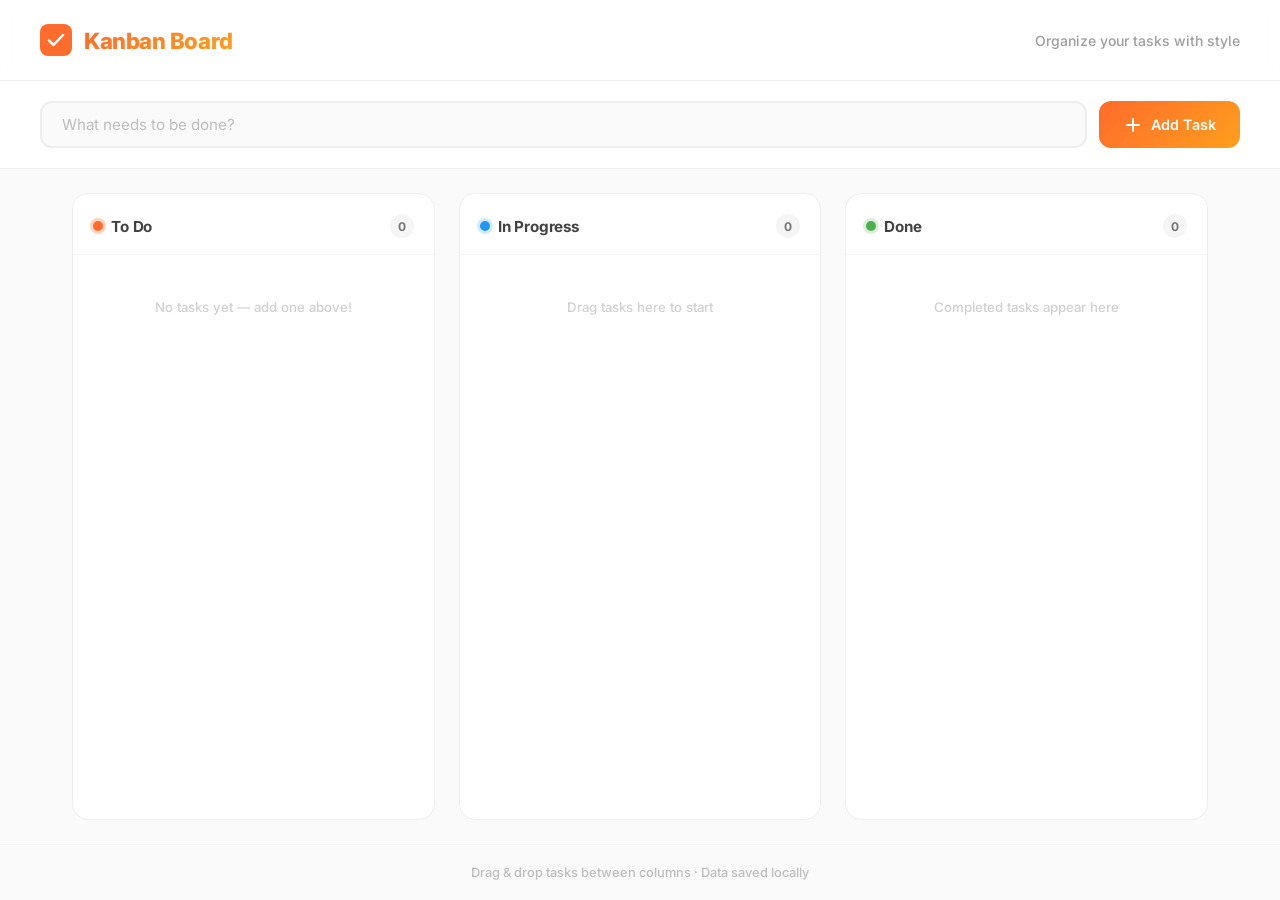
<file: index.html>
<!doctype html>
<html lang="en">
  <head>
    <meta charset="UTF-8" />
    <meta name="viewport" content="width=device-width, initial-scale=1.0" />
    <meta
      name="description"
      content="A beautiful Kanban board to-do list application with drag-and-drop task management."
    />
    <title>Kanban Board — ToDo App</title>
    <link rel="preconnect" href="https://fonts.googleapis.com" />
    <link rel="preconnect" href="https://fonts.gstatic.com" crossorigin />
    <link
      href="https://fonts.googleapis.com/css2?family=Inter:wght@400;500;600;700;800&display=swap"
      rel="stylesheet"
    />
    <link rel="stylesheet" href="style.css" />
  </head>
  <body>
    <!-- Header -->
    <header class="app-header">
      <div class="header-content">
        <div class="logo">
          <svg width="32" height="32" viewBox="0 0 32 32" fill="none">
            <rect width="32" height="32" rx="8" fill="url(#logo-grad)" />
            <path
              d="M9 16.5L13.5 21L23 11"
              stroke="white"
              stroke-width="2.5"
              stroke-linecap="round"
              stroke-linejoin="round"
            />
            <defs>
              <linearGradient id="logo-grad" x1="0" y1="0" x2="32" y2="32">
                <stop stop-color="#FF6B2C" />
                <stop offset="1" stop-color="#FF9F1C" />
              </linearGradient>
            </defs>
          </svg>
          <h1>Kanban Board</h1>
        </div>
        <p class="header-subtitle">Organize your tasks with style</p>
      </div>
    </header>

    <!-- Add Task Bar -->
    <section class="add-task-bar">
      <div class="add-task-container">
        <input
          type="text"
          id="taskInput"
          placeholder="What needs to be done?"
          autocomplete="off"
        />
        <button id="addTaskBtn" type="button">
          <svg width="20" height="20" viewBox="0 0 20 20" fill="none">
            <path
              d="M10 4V16M4 10H16"
              stroke="currentColor"
              stroke-width="2"
              stroke-linecap="round"
            />
          </svg>
          Add Task
        </button>
      </div>
    </section>

    <!-- Kanban Board -->
    <main class="board">
      <!-- To Do Column -->
      <div class="column" data-status="todo">
        <div class="column-header">
          <div class="column-title-group">
            <span class="column-dot dot-todo"></span>
            <h2>To Do</h2>
          </div>
          <span class="task-count" id="count-todo">0</span>
        </div>
        <div class="task-list" id="list-todo" data-status="todo"></div>
      </div>

      <!-- In Progress Column -->
      <div class="column" data-status="inprogress">
        <div class="column-header">
          <div class="column-title-group">
            <span class="column-dot dot-inprogress"></span>
            <h2>In Progress</h2>
          </div>
          <span class="task-count" id="count-inprogress">0</span>
        </div>
        <div
          class="task-list"
          id="list-inprogress"
          data-status="inprogress"
        ></div>
      </div>

      <!-- Done Column -->
      <div class="column" data-status="done">
        <div class="column-header">
          <div class="column-title-group">
            <span class="column-dot dot-done"></span>
            <h2>Done</h2>
          </div>
          <span class="task-count" id="count-done">0</span>
        </div>
        <div class="task-list" id="list-done" data-status="done"></div>
      </div>
    </main>

    <!-- Footer -->
    <footer class="app-footer">
      <p>Drag & drop tasks between columns · Data saved locally</p>
    </footer>

    <script src="app.js"></script>
  </body>
</html>
</file>
<file: style.css>
/* ============================================
   KANBAN BOARD — WHITE & ORANGE ACCENT THEME
   ============================================ */

/* --- Reset & Base --- */
*,
*::before,
*::after {
  margin: 0;
  padding: 0;
  box-sizing: border-box;
}

:root {
  --orange-500: #ff6b2c;
  --orange-400: #ff8b55;
  --orange-300: #ffb088;
  --orange-200: #ffd4bc;
  --orange-100: #fff0e8;
  --orange-gradient: linear-gradient(135deg, #ff6b2c, #ff9f1c);

  --white: #ffffff;
  --gray-50: #fafafa;
  --gray-100: #f5f5f5;
  --gray-200: #eeeeee;
  --gray-300: #e0e0e0;
  --gray-400: #bdbdbd;
  --gray-500: #9e9e9e;
  --gray-600: #757575;
  --gray-700: #616161;
  --gray-800: #424242;
  --gray-900: #212121;

  --green-500: #4caf50;
  --blue-500: #2196f3;

  --shadow-sm: 0 1px 3px rgba(0, 0, 0, 0.06), 0 1px 2px rgba(0, 0, 0, 0.04);
  --shadow-md: 0 4px 12px rgba(0, 0, 0, 0.08), 0 2px 4px rgba(0, 0, 0, 0.04);
  --shadow-lg: 0 12px 32px rgba(0, 0, 0, 0.1), 0 4px 8px rgba(0, 0, 0, 0.06);
  --shadow-orange: 0 4px 16px rgba(255, 107, 44, 0.25);

  --radius-sm: 8px;
  --radius-md: 12px;
  --radius-lg: 16px;
  --radius-xl: 20px;

  --transition-fast: 0.15s ease;
  --transition-base: 0.25s ease;
  --transition-smooth: 0.35s cubic-bezier(0.4, 0, 0.2, 1);
}

html {
  font-size: 16px;
  -webkit-font-smoothing: antialiased;
  -moz-osx-font-smoothing: grayscale;
}

body {
  font-family:
    "Inter",
    -apple-system,
    BlinkMacSystemFont,
    sans-serif;
  background-color: var(--gray-50);
  color: var(--gray-800);
  min-height: 100vh;
  display: flex;
  flex-direction: column;
}

/* --- Header --- */
.app-header {
  background: var(--white);
  border-bottom: 1px solid var(--gray-200);
  padding: 1.5rem 2rem;
  position: sticky;
  top: 0;
  z-index: 100;
  backdrop-filter: blur(12px);
  background: rgba(255, 255, 255, 0.85);
}

.header-content {
  max-width: 1200px;
  margin: 0 auto;
  display: flex;
  align-items: center;
  justify-content: space-between;
}

.logo {
  display: flex;
  align-items: center;
  gap: 0.75rem;
}

.logo h1 {
  font-size: 1.4rem;
  font-weight: 800;
  background: var(--orange-gradient);
  -webkit-background-clip: text;
  -webkit-text-fill-color: transparent;
  background-clip: text;
  letter-spacing: -0.02em;
}

.header-subtitle {
  font-size: 0.875rem;
  color: var(--gray-500);
  font-weight: 500;
}

/* --- Add Task Bar --- */
.add-task-bar {
  padding: 1.25rem 2rem;
  background: var(--white);
  border-bottom: 1px solid var(--gray-200);
}

.add-task-container {
  max-width: 1200px;
  margin: 0 auto;
  display: flex;
  gap: 0.75rem;
}

#taskInput {
  flex: 1;
  padding: 0.75rem 1.25rem;
  font-size: 0.95rem;
  font-family: inherit;
  border: 2px solid var(--gray-200);
  border-radius: var(--radius-md);
  background: var(--gray-50);
  color: var(--gray-800);
  outline: none;
  transition:
    border-color var(--transition-fast),
    box-shadow var(--transition-fast),
    background var(--transition-fast);
}

#taskInput:focus {
  border-color: var(--orange-400);
  background: var(--white);
  box-shadow: 0 0 0 4px rgba(255, 107, 44, 0.1);
}

#taskInput::placeholder {
  color: var(--gray-400);
}

#addTaskBtn {
  display: inline-flex;
  align-items: center;
  gap: 0.5rem;
  padding: 0.75rem 1.5rem;
  font-size: 0.9rem;
  font-weight: 600;
  font-family: inherit;
  color: var(--white);
  background: var(--orange-gradient);
  border: none;
  border-radius: var(--radius-md);
  cursor: pointer;
  transition:
    transform var(--transition-fast),
    box-shadow var(--transition-base);
  white-space: nowrap;
}

#addTaskBtn:hover {
  transform: translateY(-1px);
  box-shadow: var(--shadow-orange);
}

#addTaskBtn:active {
  transform: translateY(0) scale(0.98);
}

/* --- Board --- */
.board {
  flex: 1;
  display: grid;
  grid-template-columns: repeat(3, 1fr);
  gap: 1.5rem;
  padding: 1.5rem 2rem;
  max-width: 1200px;
  margin: 0 auto;
  width: 100%;
}

/* --- Columns --- */
.column {
  background: var(--white);
  border-radius: var(--radius-lg);
  border: 1px solid var(--gray-200);
  display: flex;
  flex-direction: column;
  min-height: 300px;
  transition: box-shadow var(--transition-base);
}

.column.drag-over {
  box-shadow:
    0 0 0 2px var(--orange-400),
    var(--shadow-md);
  background: var(--orange-100);
}

.column-header {
  padding: 1.25rem 1.25rem 1rem;
  display: flex;
  align-items: center;
  justify-content: space-between;
  border-bottom: 1px solid var(--gray-100);
}

.column-title-group {
  display: flex;
  align-items: center;
  gap: 0.5rem;
}

.column-dot {
  width: 10px;
  height: 10px;
  border-radius: 50%;
  flex-shrink: 0;
}

.dot-todo {
  background: var(--orange-500);
  box-shadow: 0 0 0 3px var(--orange-200);
}

.dot-inprogress {
  background: var(--blue-500);
  box-shadow: 0 0 0 3px rgba(33, 150, 243, 0.2);
}

.dot-done {
  background: var(--green-500);
  box-shadow: 0 0 0 3px rgba(76, 175, 80, 0.2);
}

.column-header h2 {
  font-size: 0.95rem;
  font-weight: 700;
  color: var(--gray-800);
  letter-spacing: -0.01em;
}

.task-count {
  display: inline-flex;
  align-items: center;
  justify-content: center;
  min-width: 24px;
  height: 24px;
  border-radius: 999px;
  background: var(--gray-100);
  color: var(--gray-600);
  font-size: 0.75rem;
  font-weight: 700;
  padding: 0 0.4rem;
}

/* --- Task List --- */
.task-list {
  flex: 1;
  padding: 0.75rem;
  display: flex;
  flex-direction: column;
  gap: 0.5rem;
  overflow-y: auto;
  min-height: 60px;
}

/* --- Task Cards --- */
.task-card {
  background: var(--white);
  border: 1px solid var(--gray-200);
  border-radius: var(--radius-md);
  padding: 0.875rem 1rem;
  cursor: grab;
  display: flex;
  align-items: flex-start;
  justify-content: space-between;
  gap: 0.5rem;
  transition:
    transform var(--transition-smooth),
    box-shadow var(--transition-smooth),
    border-color var(--transition-fast),
    opacity var(--transition-base);
  position: relative;
  animation: cardSlideIn 0.35s cubic-bezier(0.34, 1.56, 0.64, 1) forwards;
}

.task-card:hover {
  transform: translateY(-2px);
  box-shadow: var(--shadow-md);
  border-color: var(--orange-300);
}

.task-card:active,
.task-card.dragging {
  cursor: grabbing;
  transform: rotate(2deg) scale(1.04);
  box-shadow: var(--shadow-lg);
  opacity: 0.85;
  border-color: var(--orange-400);
  z-index: 10;
}

.task-card.removing {
  animation: cardSlideOut 0.3s ease forwards;
}

.task-text {
  flex: 1;
  font-size: 0.875rem;
  font-weight: 500;
  color: var(--gray-700);
  line-height: 1.5;
  word-break: break-word;
}

.task-text.done-text {
  text-decoration: line-through;
  color: var(--gray-400);
}

.task-actions {
  display: flex;
  gap: 0.25rem;
  opacity: 0;
  transition: opacity var(--transition-fast);
  flex-shrink: 0;
}

.task-card:hover .task-actions {
  opacity: 1;
}

.task-actions button {
  display: inline-flex;
  align-items: center;
  justify-content: center;
  width: 28px;
  height: 28px;
  border: none;
  border-radius: var(--radius-sm);
  background: transparent;
  color: var(--gray-400);
  cursor: pointer;
  transition:
    background var(--transition-fast),
    color var(--transition-fast);
}

.task-actions button:hover {
  background: var(--gray-100);
  color: var(--gray-700);
}

.task-actions .delete-btn:hover {
  background: #fee2e2;
  color: #ef4444;
}

/* --- Drop Placeholder --- */
.drop-placeholder {
  border: 2px dashed var(--orange-300);
  border-radius: var(--radius-md);
  background: var(--orange-100);
  min-height: 48px;
  transition: all var(--transition-fast);
  animation: placeholderPulse 1.2s ease infinite;
}

/* --- Footer --- */
.app-footer {
  text-align: center;
  padding: 1.25rem 2rem;
  color: var(--gray-400);
  font-size: 0.8rem;
  font-weight: 500;
  border-top: 1px solid var(--gray-100);
}

/* --- Animations --- */
@keyframes cardSlideIn {
  0% {
    opacity: 0;
    transform: translateY(-12px) scale(0.95);
  }
  100% {
    opacity: 1;
    transform: translateY(0) scale(1);
  }
}

@keyframes cardSlideOut {
  0% {
    opacity: 1;
    transform: translateX(0) scale(1);
  }
  100% {
    opacity: 0;
    transform: translateX(30px) scale(0.9);
  }
}

@keyframes placeholderPulse {
  0%,
  100% {
    opacity: 0.5;
  }
  50% {
    opacity: 1;
  }
}

/* --- Scrollbar --- */
.task-list::-webkit-scrollbar {
  width: 4px;
}

.task-list::-webkit-scrollbar-track {
  background: transparent;
}

.task-list::-webkit-scrollbar-thumb {
  background: var(--gray-300);
  border-radius: 999px;
}

/* --- Responsive --- */
@media (max-width: 900px) {
  .board {
    grid-template-columns: 1fr;
    padding: 1rem;
    gap: 1rem;
  }

  .column {
    min-height: 200px;
  }

  .app-header {
    padding: 1rem 1.25rem;
  }

  .header-content {
    flex-direction: column;
    align-items: flex-start;
    gap: 0.25rem;
  }

  .add-task-bar {
    padding: 1rem 1.25rem;
  }

  .add-task-container {
    flex-direction: column;
  }

  #addTaskBtn {
    justify-content: center;
  }
}

/* --- Edit Input --- */
.task-edit-input {
  flex: 1;
  font-size: 0.875rem;
  font-weight: 500;
  font-family: inherit;
  color: var(--gray-700);
  border: 1.5px solid var(--orange-400);
  border-radius: 6px;
  padding: 0.25rem 0.5rem;
  outline: none;
  background: var(--orange-100);
  transition: box-shadow var(--transition-fast);
}

.task-edit-input:focus {
  box-shadow: 0 0 0 3px rgba(255, 107, 44, 0.15);
}

/* --- Empty State --- */
.empty-state {
  display: flex;
  align-items: center;
  justify-content: center;
  padding: 2rem 1rem;
  color: var(--gray-400);
  font-size: 0.825rem;
  font-weight: 500;
  text-align: center;
  opacity: 0.7;
}

/* --- Full Page Message (Error/Success) --- */
.full-page-msg {
  flex: 1;
  display: flex;
  align-items: center;
  justify-content: center;
  padding: 2rem;
  text-align: center;
}

.msg-card {
  background: var(--white);
  padding: 3rem 2rem;
  border-radius: var(--radius-xl);
  border: 1px solid var(--gray-200);
  box-shadow: var(--shadow-lg);
  max-width: 480px;
  width: 100%;
  display: flex;
  flex-direction: column;
  align-items: center;
  gap: 1.5rem;
  animation: cardSlideIn 0.5s cubic-bezier(0.34, 1.56, 0.64, 1);
}

.msg-icon {
  width: 80px;
  height: 80px;
  background: var(--orange-100);
  color: var(--orange-500);
  border-radius: 50%;
  display: flex;
  align-items: center;
  justify-content: center;
  margin-bottom: 0.5rem;
}

.msg-card h2 {
  font-size: 2rem;
  font-weight: 800;
  color: var(--gray-900);
  letter-spacing: -0.02em;
}

.msg-card p {
  color: var(--gray-500);
  line-height: 1.6;
  font-weight: 500;
}

.btn-primary {
  display: inline-flex;
  align-items: center;
  gap: 0.5rem;
  padding: 0.875rem 2rem;
  background: var(--orange-gradient);
  color: var(--white);
  text-decoration: none;
  border-radius: var(--radius-md);
  font-weight: 600;
  transition:
    transform var(--transition-fast),
    box-shadow var(--transition-base);
}

.btn-primary:hover {
  transform: translateY(-2px);
  box-shadow: var(--shadow-orange);
}
</file>
